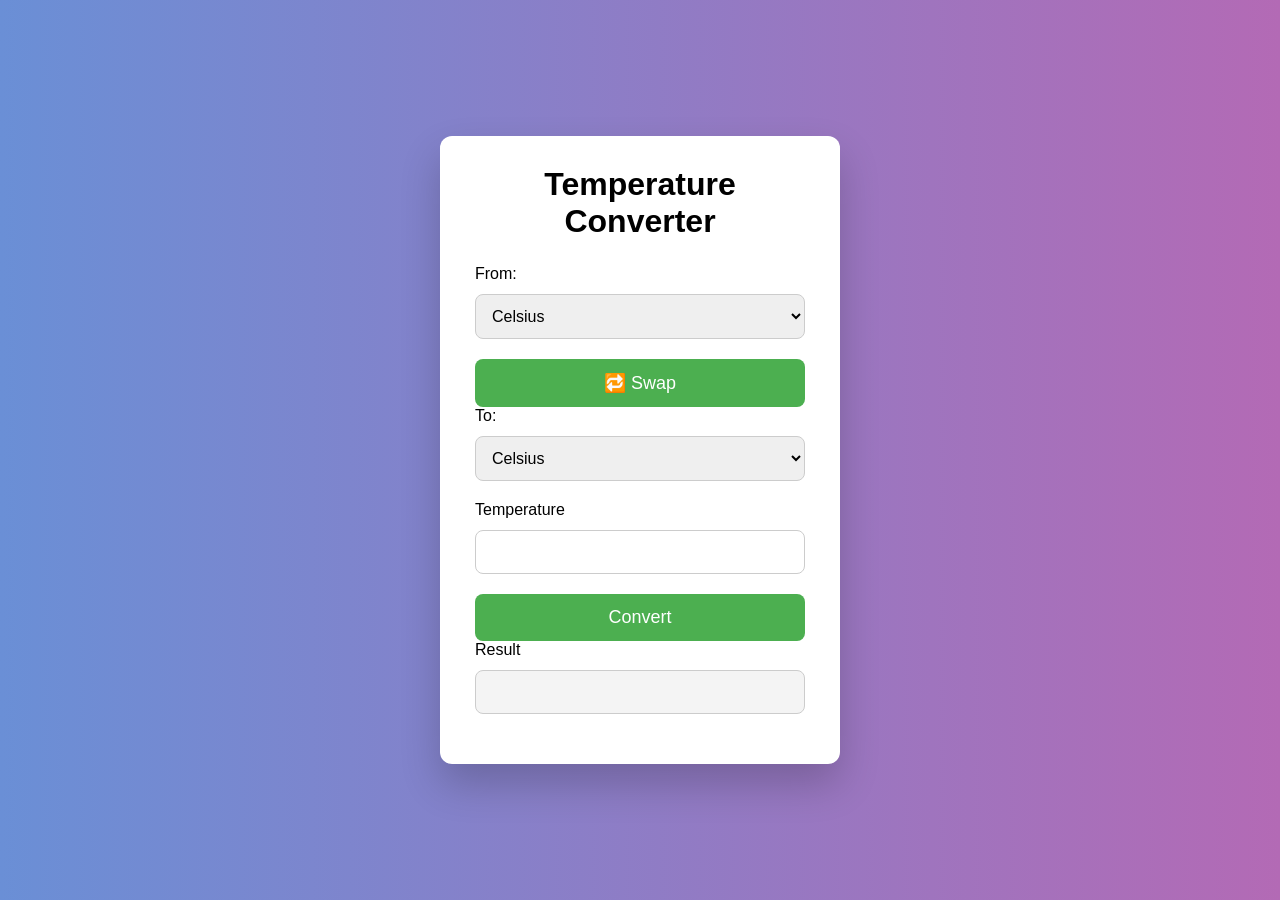
<file: Task3_TempConverter/Index.html>
<!DOCTYPE html>
<html lang="en">
<head>
    <meta charset="UTF-8">
    <meta name="viewport" content="width=device-width, initial-scale=1.0">
    <title>Temperature Converter</title>
    <link rel="stylesheet" href="style.css">
</head>
<body>
    <div class="main-container">
        <div class="converter">
            <h1>Temperature Converter</h1>

            <div class="from-box">
            <label for="from">From:</label>
            <select name="from" id="from">
                <option value="celsius">Celsius</option>
                <option value="fahrenheit">Fahrenheit</option>
                <option value="kelvin">Kelvin</option>
            </select>
            </div>

            <button id="swap">🔁 Swap</button>

            <div class="To-box">
            <label for="to">To:</label>
            <select name="To" id="to">
                <option value="celsius">Celsius</option>
                <option value="fahrenheit">Fahrenheit</option>
                <option value="kelvin">Kelvin</option>
            </select>
            </div>
            
            <div class="temp-box">
                <label for="temp">Temperature</label>
                <input type="number" id="temp">
            </div>

            <div class="covert-btn">
                <button>Convert</button>
            </div>

            <div class="result-box">
                <label for="result">Result</label>
                <input type="text" id="result" readonly>
            </div>
        </div>
    </div>

    <script src="app.js"></script>
</body>
</html>
</file>
<file: Task3_TempConverter/style.css>
*{
    margin:0;
    padding:0;
    box-sizing:border-box;
    font-family: 'Segoe UI', Tahoma, Geneva, Verdana, sans-serif;
}

body{
    height:100vh;
    display:flex;
    justify-content:center;
    align-items:center;
    background: linear-gradient(to right, #6a8fd6, #b36ab5);
}

.main-container{
    width:100%;
    display:flex;
    justify-content:center;
    align-items:center;
}

.converter{
    background:white;
    padding:30px 35px;
    width:400px;
    border-radius:12px;
    box-shadow:0 20px 40px rgba(0,0,0,0.2);
}

.converter h1{
    text-align:center;
    margin-bottom:25px;
}

/* Labels */
label{
    font-weight:500;
    margin-bottom:5px;
    display:block;
}

/* Select boxes */
input, select{
    width:100%;
    padding:12px;
    border-radius:8px;
    border:1px solid #ccc;
    margin-top:6px;
    margin-bottom:20px;
    font-size:16px;
    outline:none;
    transition:0.3s;
}

input:focus, select:focus{
    border-color:#667eea;
    box-shadow:0 0 5px rgba(102,126,234,0.5);
}
/* Now inputs glow slightly when clicked. */
/* Button */
button{
    width:100%;
    padding:13px;
    border:none;
    border-radius:8px;
    background:#4CAF50;
    color:white;
    font-size:18px;
    cursor:pointer;
    transition:0.3s;
}

button:hover{
    background:#43a047;
    transform:scale(1.02);
}

/* Result field */
#result{
    background:#f4f4f4;
}
</file>
